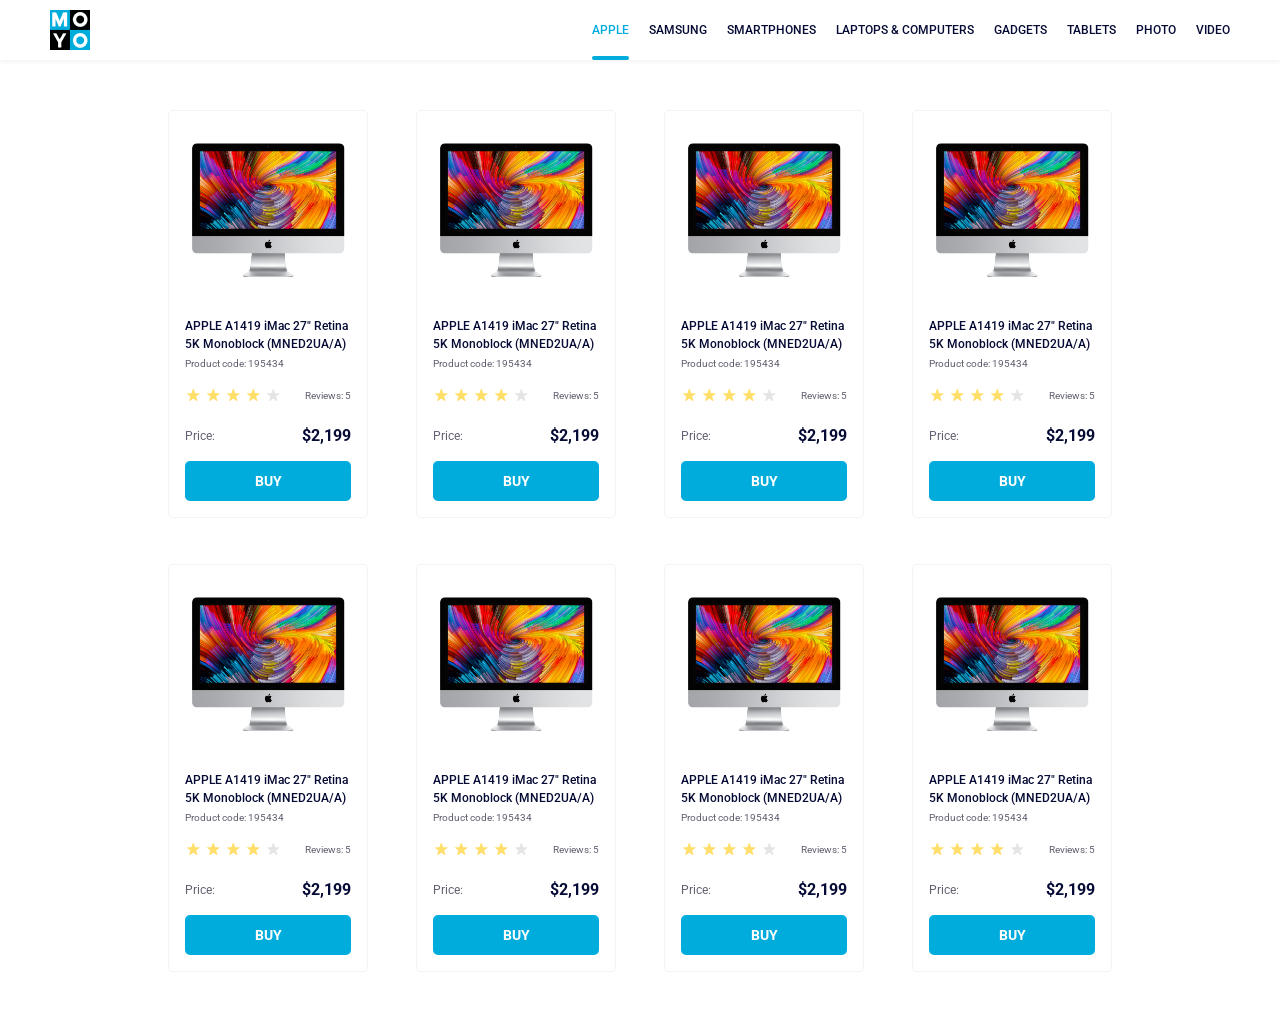
<file: index.html>
<!doctype html><html lang="en"><head><meta charset="utf-8"><meta name="viewport" content="width=device-width, initial-scale=1.0"><title>Catalog</title><link rel="preconnect" href="https://fonts.gstatic.com"><link href="https://fonts.googleapis.com/css2?family=Roboto:wght@400;500;700&display=swap" rel="stylesheet"><link rel="stylesheet" href="index.bf38b718.css"></head><body> <header class="header"> <a href="#" class="header__logo-link"> <img src="logo.eddae0ff.png" alt="MOYO logo"> </a> <nav class="nav"> <ul class="nav__list"> <li class="nav__item"> <a class="is-active nav__link" href="#apple"> apple </a> </li> <li class="nav__item"> <a class="nav__link" href="#samsung"> samsung </a> </li> <li class="nav__item"> <a class="nav__link" href="#cellfones"> smartphones </a> </li> <li class="nav__item"> <a class="nav__link" href="#pc" data-qa="nav-hover"> laptops & computers </a> </li> <li class="nav__item"> <a class="nav__link" href="#gadjets"> gadgets </a> </li> <li class="nav__item"> <a class="nav__link" href="#tablets"> tablets </a> </li> <li class="nav__item"> <a class="nav__link" href="#photo"> photo </a> </li> <li class="nav__item"> <a class="nav__link" href="#video"> video </a> </li> </ul> </nav> </header> <main class="content"> <div class="card" data-qa="card"> <img src="imac.202c52ff.jpeg" class="card__image" alt="Product image"> <h3 class="card__title"> APPLE A1419 iMac 27" Retina 5K Monoblock (MNED2UA/A) </h3> <p class="card__code">Product code: 195434</p> <div class="card__testimonials"> <div class="stars stars--4"> <div class="stars__star"></div> <div class="stars__star"></div> <div class="stars__star"></div> <div class="stars__star"></div> <div class="stars__star"></div> </div> <p class="card__review">Reviews: 5</p> </div> <div class="card__price"> <p class="card__price-label">Price:</p> <p class="card__price-price">$2,199</p> </div> <a href="#" class="card__button" data-qa="card-hover"> BUY </a> </div> <div class="card" data-qa="card"> <img src="imac.202c52ff.jpeg" class="card__image" alt="Product image"> <h3 class="card__title"> APPLE A1419 iMac 27" Retina 5K Monoblock (MNED2UA/A) </h3> <p class="card__code">Product code: 195434</p> <div class="card__testimonials"> <div class="stars stars--4"> <div class="stars__star"></div> <div class="stars__star"></div> <div class="stars__star"></div> <div class="stars__star"></div> <div class="stars__star"></div> </div> <p class="card__review">Reviews: 5</p> </div> <div class="card__price"> <p class="card__price-label">Price:</p> <p class="card__price-price">$2,199</p> </div> <a href="#" class="card__button" data-qa="card-hover"> BUY </a> </div> <div class="card" data-qa="card"> <img src="imac.202c52ff.jpeg" class="card__image" alt="Product image"> <h3 class="card__title"> APPLE A1419 iMac 27" Retina 5K Monoblock (MNED2UA/A) </h3> <p class="card__code">Product code: 195434</p> <div class="card__testimonials"> <div class="stars stars--4"> <div class="stars__star"></div> <div class="stars__star"></div> <div class="stars__star"></div> <div class="stars__star"></div> <div class="stars__star"></div> </div> <p class="card__review">Reviews: 5</p> </div> <div class="card__price"> <p class="card__price-label">Price:</p> <p class="card__price-price">$2,199</p> </div> <a href="#" class="card__button" data-qa="card-hover"> BUY </a> </div> <div class="card" data-qa="card"> <img src="imac.202c52ff.jpeg" class="card__image" alt="Product image"> <h3 class="card__title"> APPLE A1419 iMac 27" Retina 5K Monoblock (MNED2UA/A) </h3> <p class="card__code">Product code: 195434</p> <div class="card__testimonials"> <div class="stars stars--4"> <div class="stars__star"></div> <div class="stars__star"></div> <div class="stars__star"></div> <div class="stars__star"></div> <div class="stars__star"></div> </div> <p class="card__review">Reviews: 5</p> </div> <div class="card__price"> <p class="card__price-label">Price:</p> <p class="card__price-price">$2,199</p> </div> <a href="#" class="card__button" data-qa="card-hover"> BUY </a> </div> <div class="card" data-qa="card"> <img src="imac.202c52ff.jpeg" class="card__image" alt="Product image"> <h3 class="card__title"> APPLE A1419 iMac 27" Retina 5K Monoblock (MNED2UA/A) </h3> <p class="card__code">Product code: 195434</p> <div class="card__testimonials"> <div class="stars stars--4"> <div class="stars__star"></div> <div class="stars__star"></div> <div class="stars__star"></div> <div class="stars__star"></div> <div class="stars__star"></div> </div> <p class="card__review">Reviews: 5</p> </div> <div class="card__price"> <p class="card__price-label">Price:</p> <p class="card__price-price">$2,199</p> </div> <a href="#" class="card__button" data-qa="card-hover"> BUY </a> </div> <div class="card" data-qa="card"> <img src="imac.202c52ff.jpeg" class="card__image" alt="Product image"> <h3 class="card__title"> APPLE A1419 iMac 27" Retina 5K Monoblock (MNED2UA/A) </h3> <p class="card__code">Product code: 195434</p> <div class="card__testimonials"> <div class="stars stars--4"> <div class="stars__star"></div> <div class="stars__star"></div> <div class="stars__star"></div> <div class="stars__star"></div> <div class="stars__star"></div> </div> <p class="card__review">Reviews: 5</p> </div> <div class="card__price"> <p class="card__price-label">Price:</p> <p class="card__price-price">$2,199</p> </div> <a href="#" class="card__button" data-qa="card-hover"> BUY </a> </div> <div class="card" data-qa="card"> <img src="imac.202c52ff.jpeg" class="card__image" alt="Product image"> <h3 class="card__title"> APPLE A1419 iMac 27" Retina 5K Monoblock (MNED2UA/A) </h3> <p class="card__code">Product code: 195434</p> <div class="card__testimonials"> <div class="stars stars--4"> <div class="stars__star"></div> <div class="stars__star"></div> <div class="stars__star"></div> <div class="stars__star"></div> <div class="stars__star"></div> </div> <p class="card__review">Reviews: 5</p> </div> <div class="card__price"> <p class="card__price-label">Price:</p> <p class="card__price-price">$2,199</p> </div> <a href="#" class="card__button" data-qa="card-hover"> BUY </a> </div> <div class="card" data-qa="card"> <img src="imac.202c52ff.jpeg" class="card__image" alt="Product image"> <h3 class="card__title"> APPLE A1419 iMac 27" Retina 5K Monoblock (MNED2UA/A) </h3> <p class="card__code">Product code: 195434</p> <div class="card__testimonials"> <div class="stars stars--4"> <div class="stars__star"></div> <div class="stars__star"></div> <div class="stars__star"></div> <div class="stars__star"></div> <div class="stars__star"></div> </div> <p class="card__review">Reviews: 5</p> </div> <div class="card__price"> <p class="card__price-label">Price:</p> <p class="card__price-price">$2,199</p> </div> <a href="#" class="card__button" data-qa="card-hover"> BUY </a> </div> </main> </body></html>
</file>
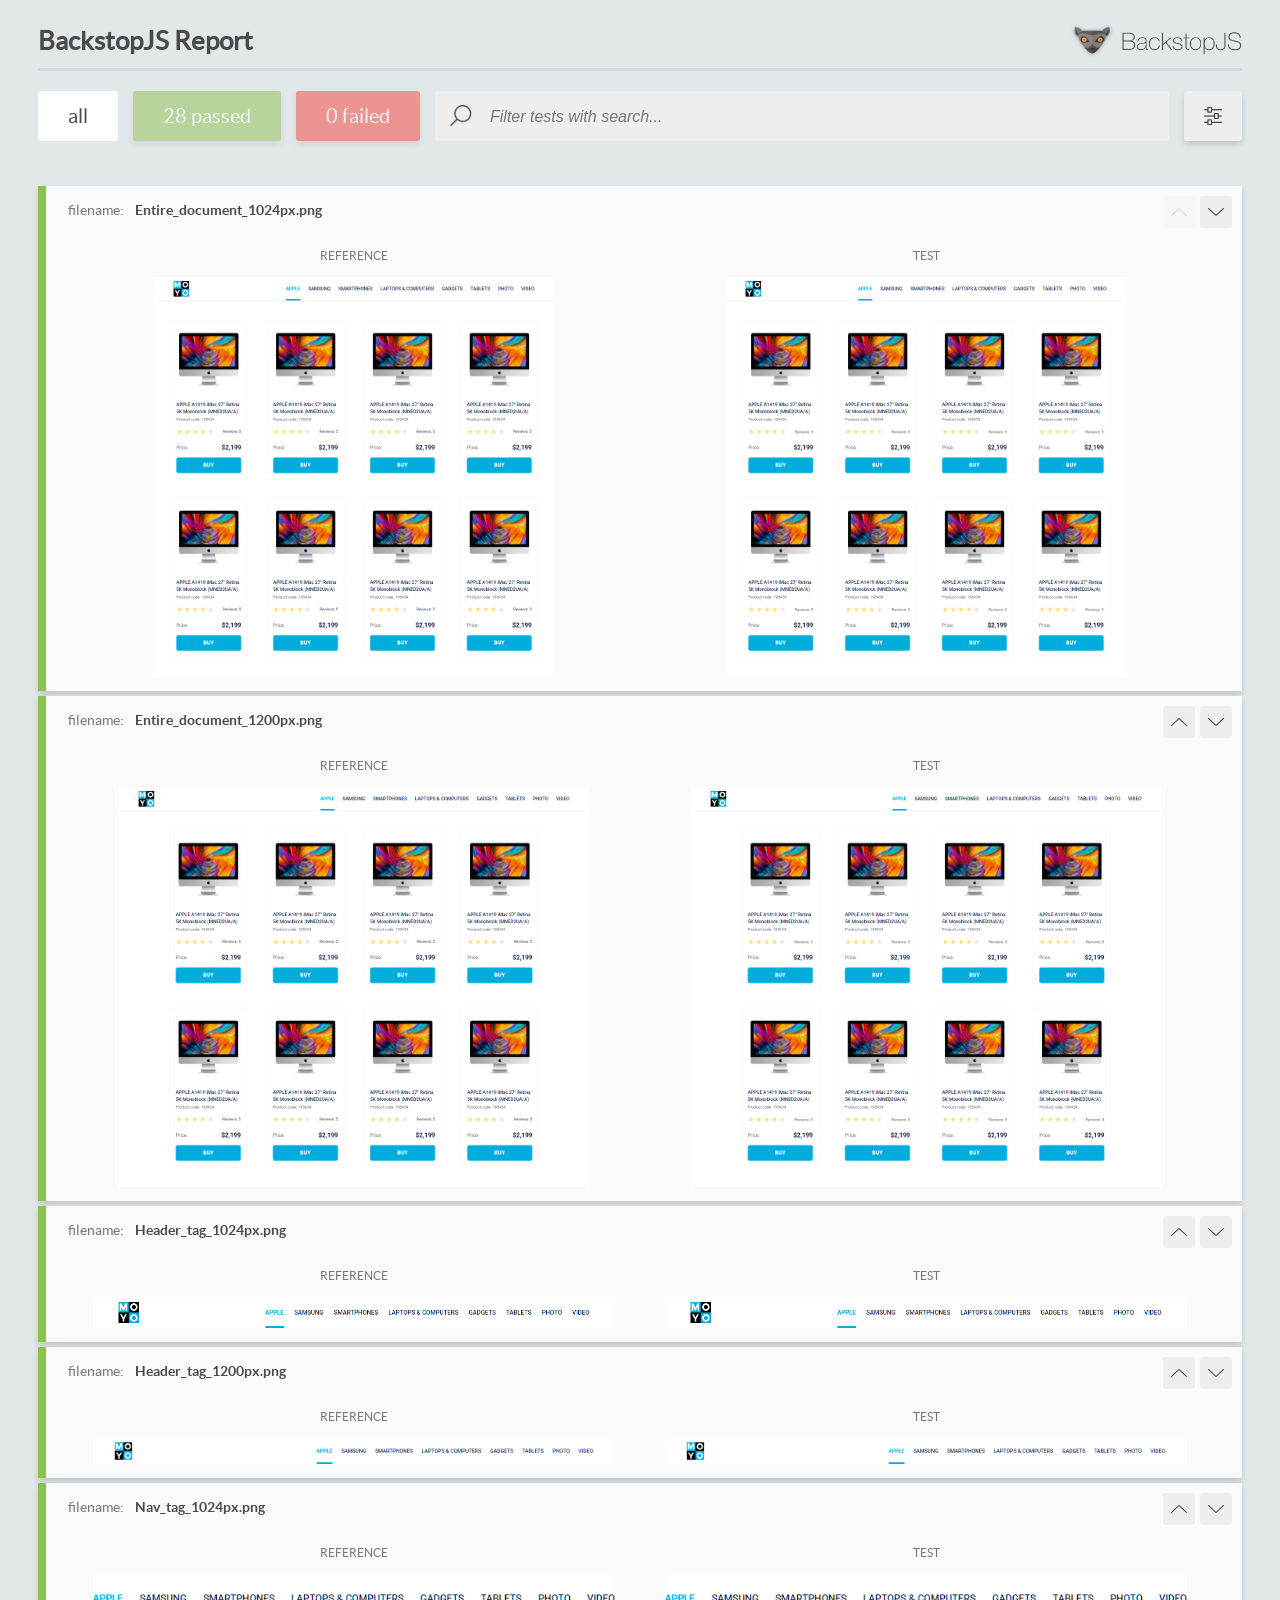
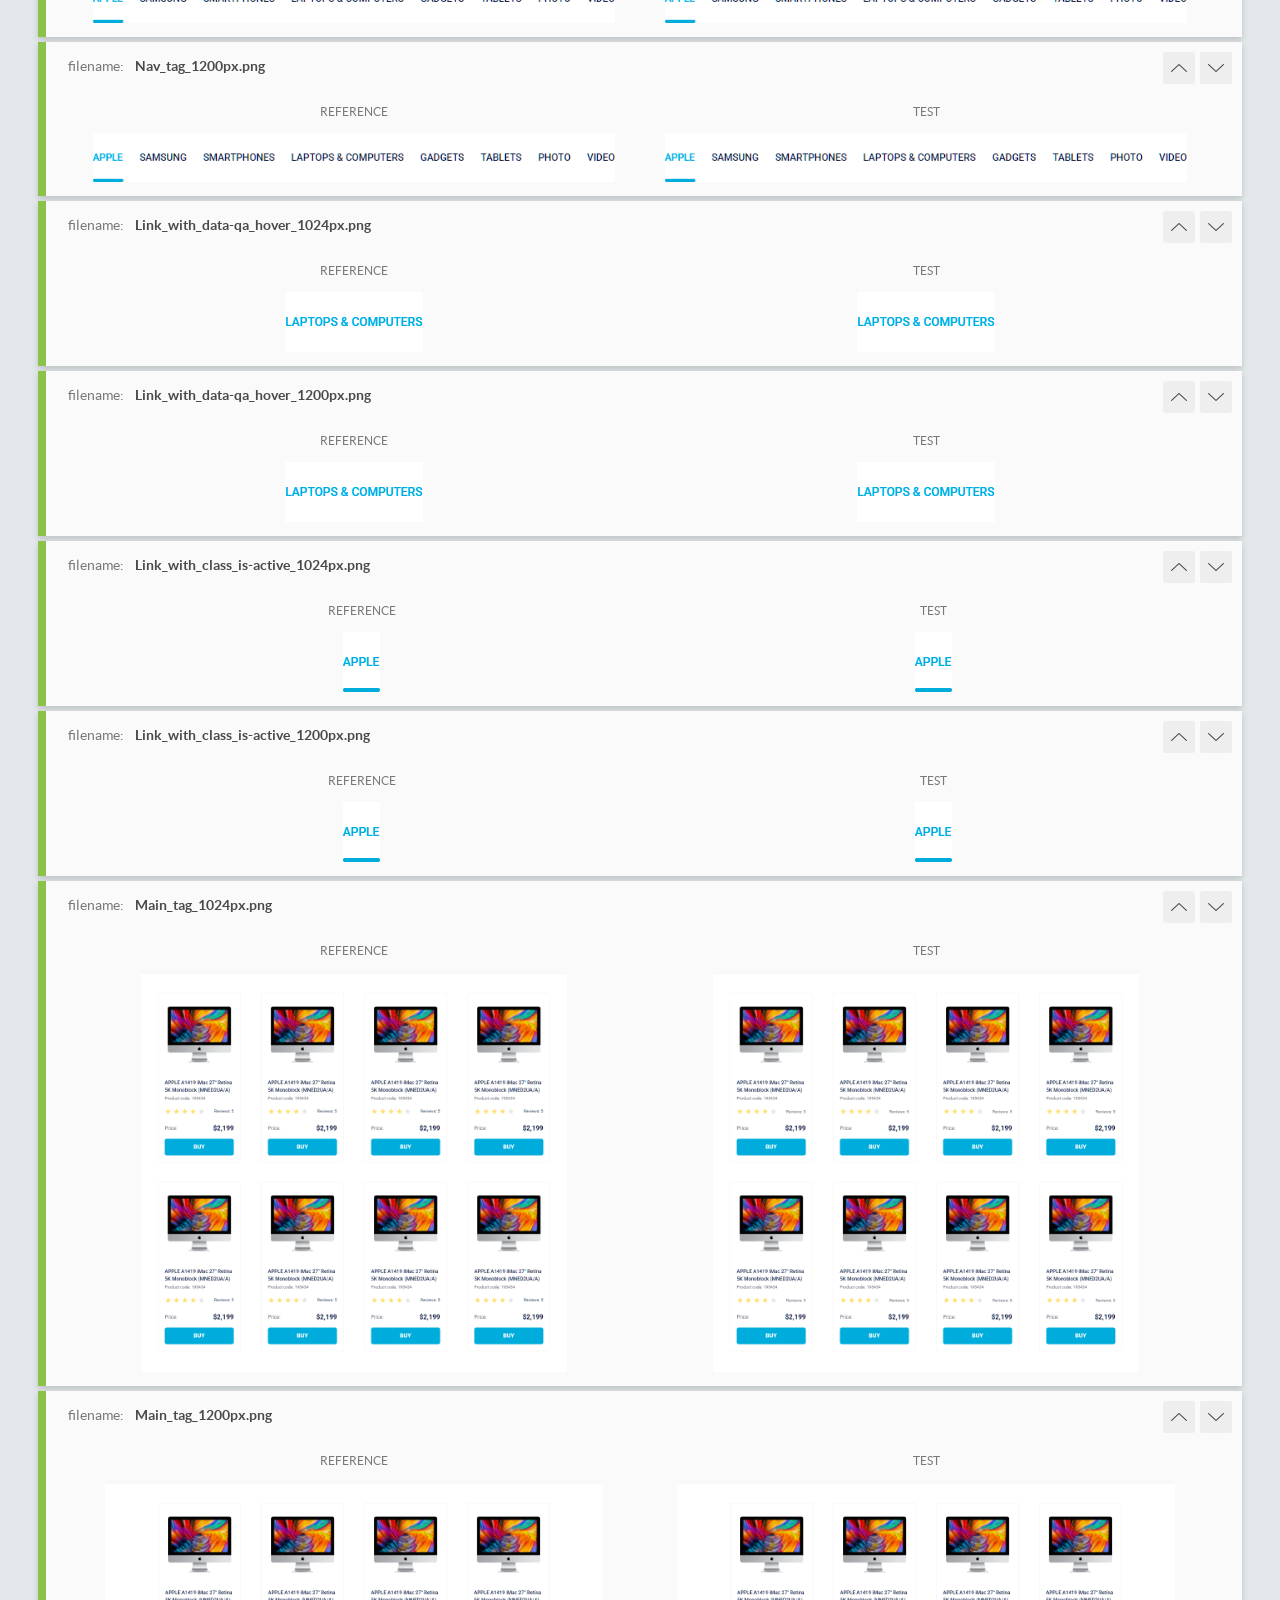
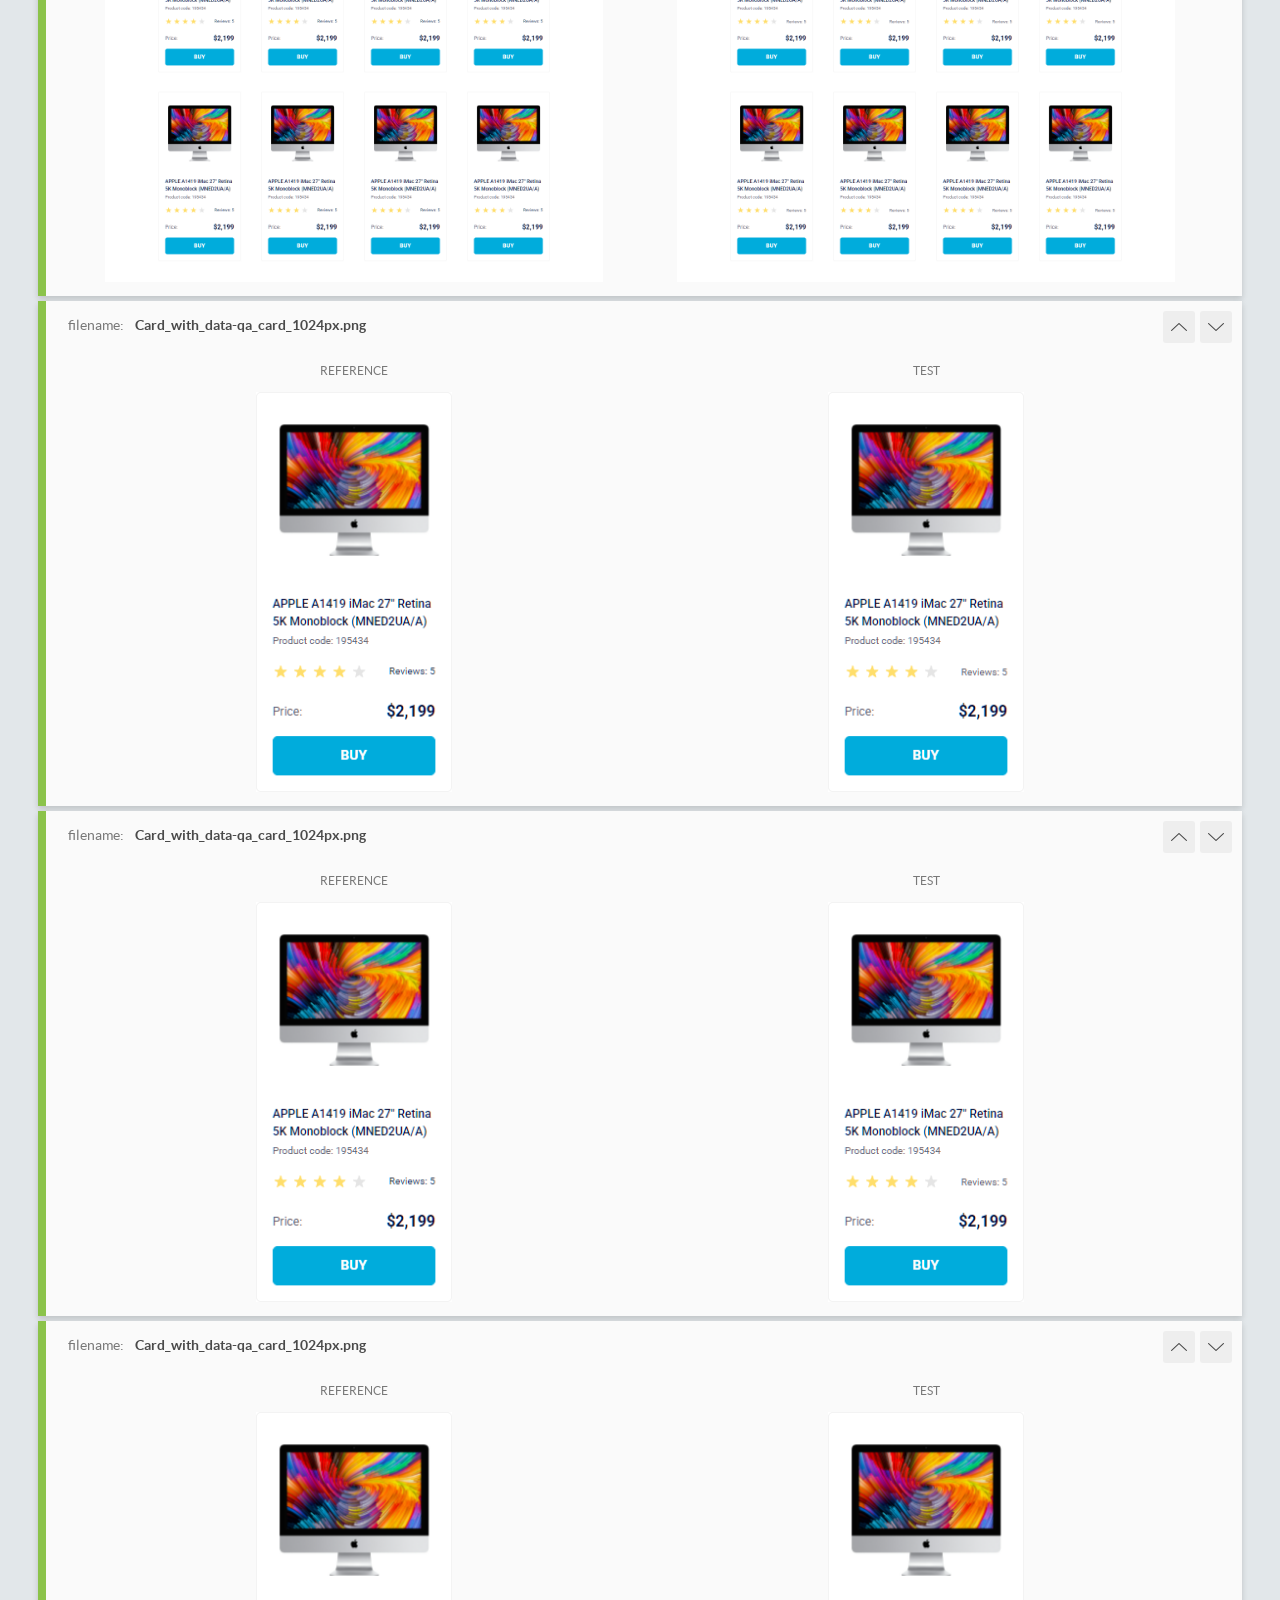
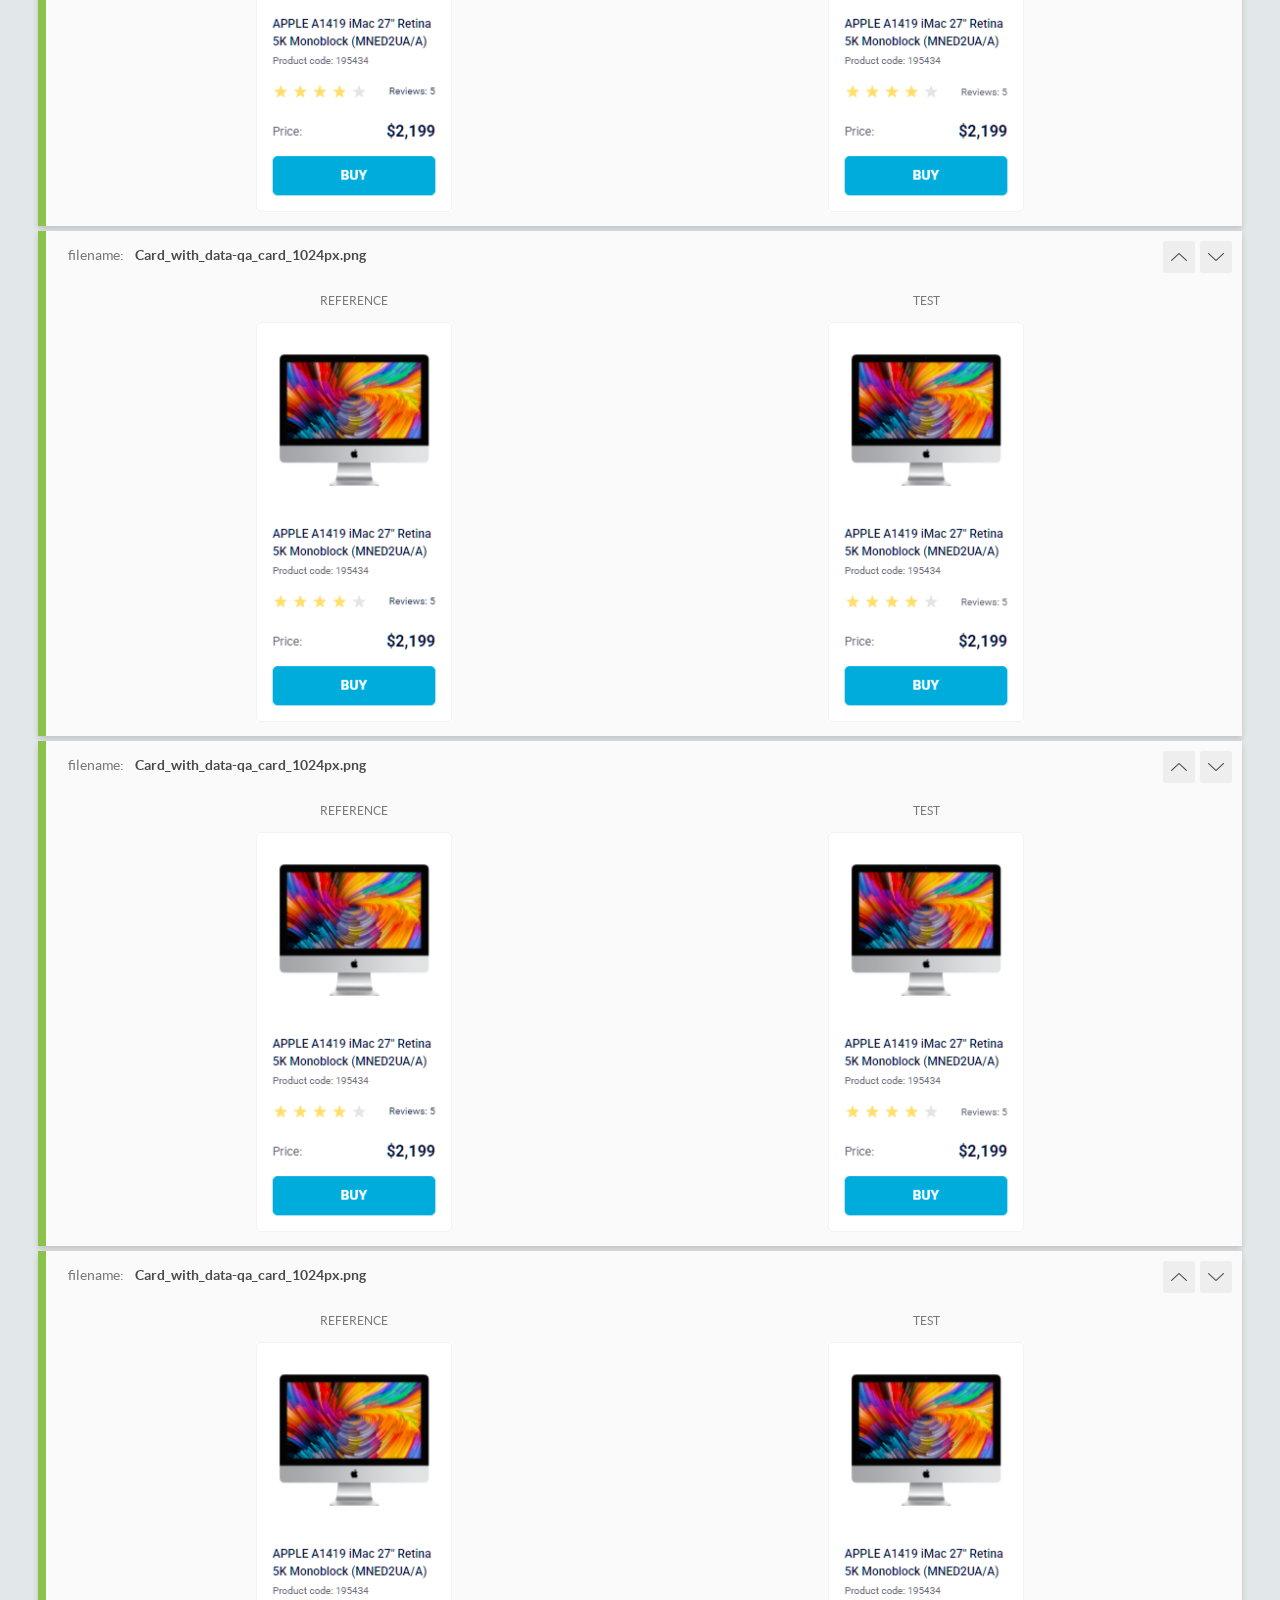
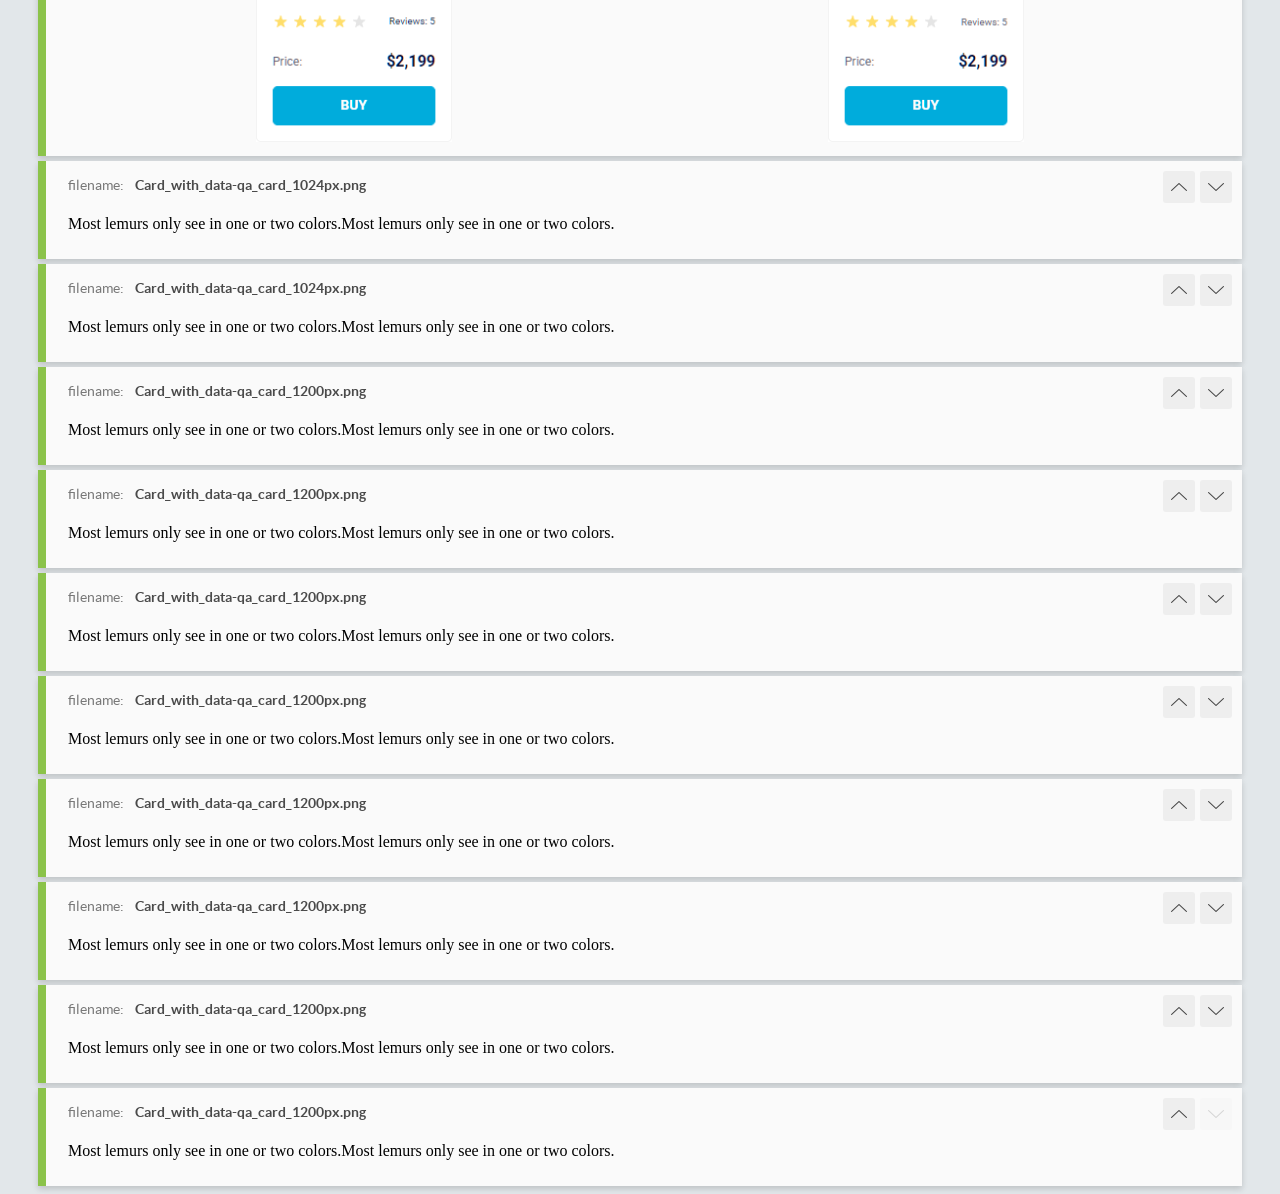
<file: report/html_report/index.html>
<!DOCTYPE html>
<html>
  <head>
    <meta charset="utf-8">
    <!-- Disable Cache -->
    <meta http-equiv="Cache-Control" content="no-cache, no-store, must-revalidate">
    <meta http-equiv="Pragma" content="no-cache">
    <meta http-equiv="Expires" content="0">

    <title>BackstopJS Report</title>

    <style>
      @font-face {
          font-family: 'latoregular';
          src: url('./assets/fonts/lato-regular-webfont.woff2') format('woff2'),
              url('./assets/fonts/lato-regular-webfont.woff') format('woff');
          font-weight: 400;
          font-style: normal;
      }
      @font-face {
          font-family: 'latobold';
          src: url('./assets/fonts/lato-bold-webfont.woff2') format('woff2'),
              url('./assets/fonts/lato-bold-webfont.woff') format('woff');
          font-weight: 700;
          font-style: normal;
      }

      .ReactModal__Body--open {
          overflow: hidden;
      }
      .ReactModal__Body--open .header {
        display: none;
      }

    </style>
  </head>
  <body style="background-color: #E2E7EA">
    <div id="root">

    </div>
    <script>
      function report (report) { // eslint-disable-line no-unused-vars
        window.tests = report;
      }
    </script>
    <script src="config.js"></script>
    <script src="index_bundle.js"></script>
  </body>
</html>
</file>
<file: index.bf38b718.css>
.header{background:#fff;justify-content:space-between;align-items:center;padding:0 50px;font-size:12px;display:flex;box-shadow:0 2px 4px #0000000d}.nav{text-align:center}.header__logo-link{width:40px;height:40px}.nav__list{margin:0;padding:0;list-style:none;display:flex}.nav__item{margin-right:20px;text-decoration:none}.nav__item:last-child{margin-right:0}.nav__link{color:#060b35;text-transform:uppercase;letter-spacing:0;font-weight:500;line-height:60px;text-decoration:none;transition:color .3s;display:inline-block}.nav__link:hover{color:var(--accent-color)}.is-active{color:var(--accent-color);position:relative}.is-active:after{content:" ";background:var(--accent-color);border-radius:2px;width:100%;height:4px;display:block;position:absolute;bottom:0}.card{box-sizing:border-box;background:#fff;border:1px solid #f3f3f3;border-radius:5px;width:200px;padding:16px;transition:transform .3s}.card__title{color:#060b35;margin:0;font-size:12px;font-weight:500;line-height:18px;transition:color .3s}.card:hover{transform:scale(1.2)}.card:hover .card__title{color:#34568b}.card__image{width:100%;max-width:160px;height:134px;margin:16px auto 40px;display:block}.card__code{color:#616070;margin-top:4px;font-size:10px;font-weight:400;line-height:14px}.card__price{justify-content:space-between;align-items:center;height:18px;display:flex}.card__price-label{color:#616070;font-size:12px;font-weight:400;line-height:18px}.card__price-price{color:#060b35;text-align:right;font-size:16px;font-weight:700;line-height:18px}.card__button{box-sizing:border-box;color:#fff;text-transform:uppercase;background-color:#00acdc;border-radius:5px;justify-content:center;align-items:center;width:100%;height:40px;margin-top:16px;font-size:14px;font-weight:700;line-height:16px;text-decoration:none;transition:all .3s;display:flex}.card__button:hover{color:#00acdc;background-color:#fff;border:1px solid #00acdc}.card__testimonials{justify-content:space-between;align-items:center;height:16px;margin:16px 0 24px;display:flex}.card__review{text-align:right;color:#616070;font-size:10px;font-weight:400;line-height:15px}.stars{display:flex}.stars__star{background-image:url(star.822d561e.svg);background-position:50%;background-repeat:no-repeat;width:16px;height:16px}.stars__star:not(:last-child){margin-right:4px}.stars--1>.stars__star:nth-child(-n+1),.stars--2>.stars__star:nth-child(-n+2),.stars--3>.stars__star:nth-child(-n+3),.stars--4>.stars__star:nth-child(-n+4),.stars--5>.stars__star:nth-child(-n+5){background-image:url(star-active.edda4c43.svg)}.content{grid-template-columns:repeat(1,200px);justify-content:center;gap:46px 48px;padding:50px 40px;display:grid}@media (width>=488px){.content{grid-template-columns:repeat(2,200px)}}@media (width>=768px){.content{grid-template-columns:repeat(3,200px)}}@media (width>=1024px){.content{grid-template-columns:repeat(4,200px)}}:root{--accent-color:#00acdc}body{margin:0}html{font-family:Roboto,sans-serif}
/*# sourceMappingURL=index.bf38b718.css.map */
</file>
